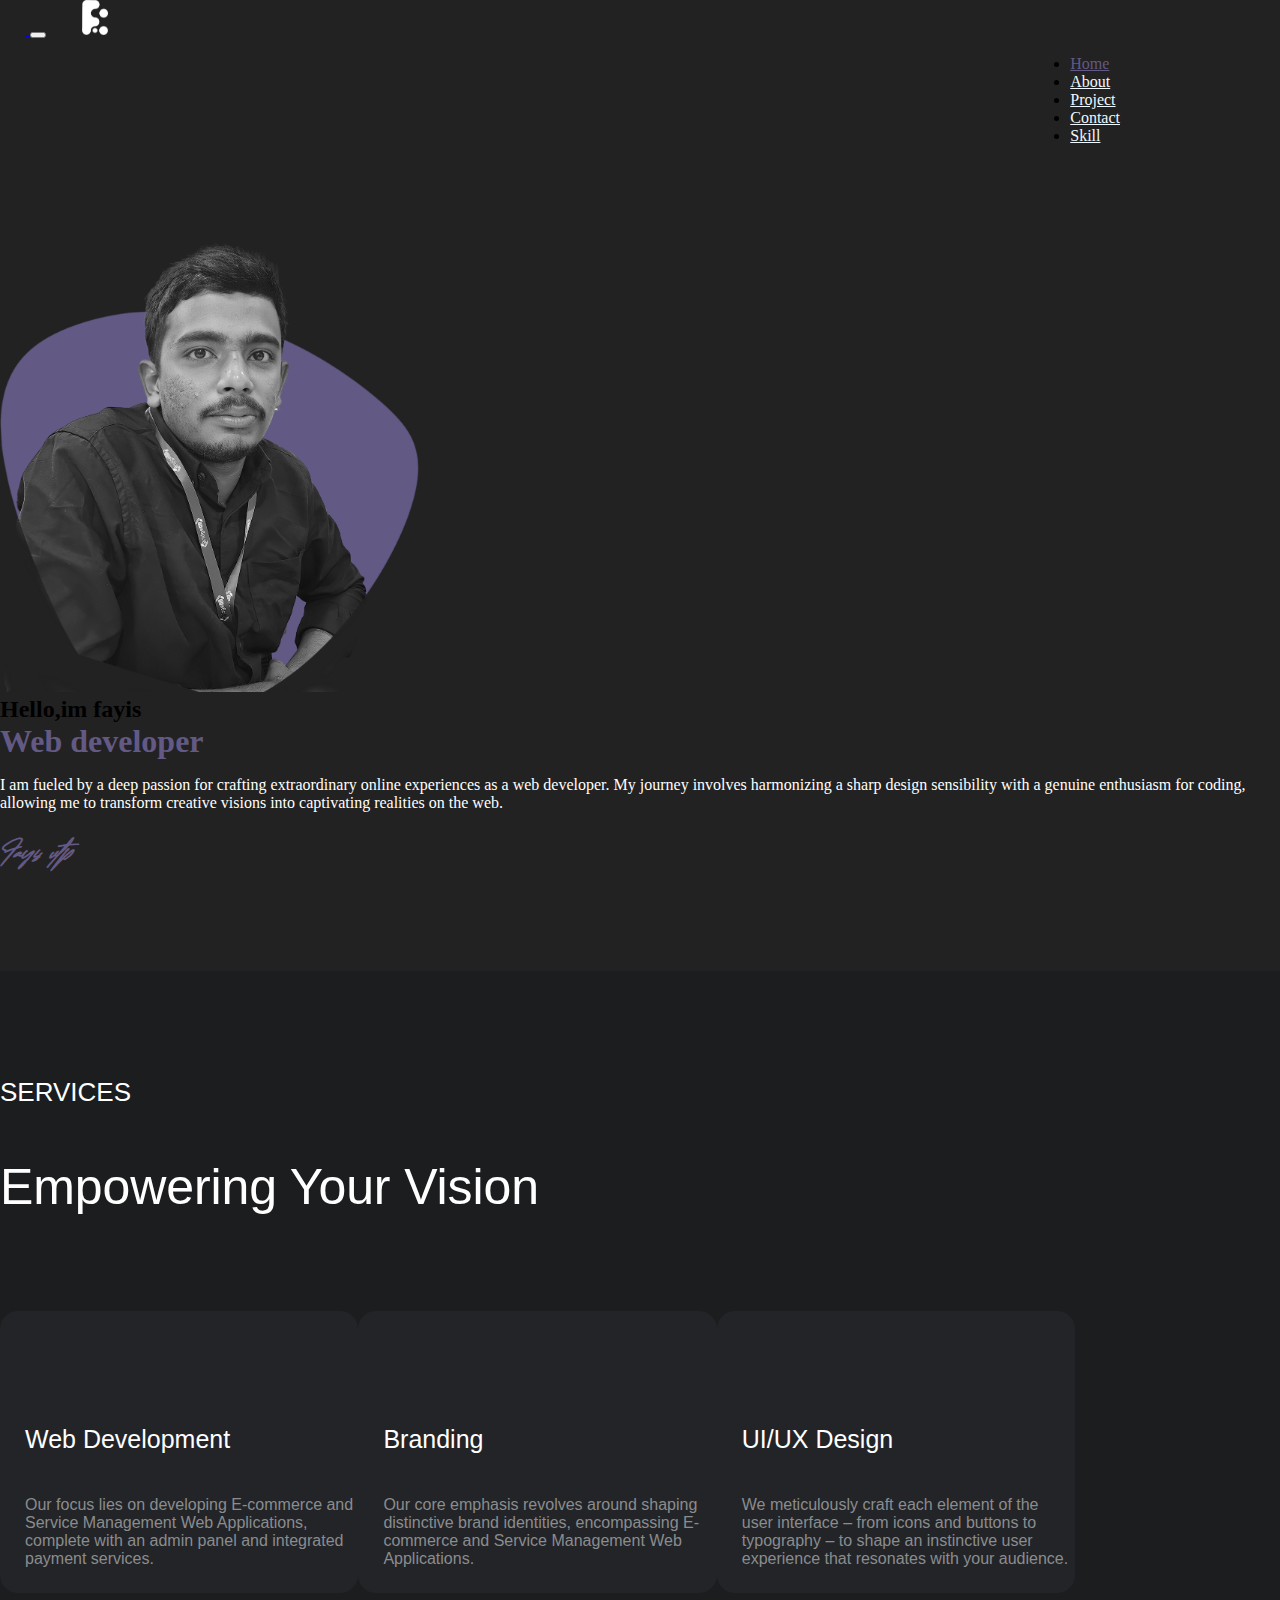
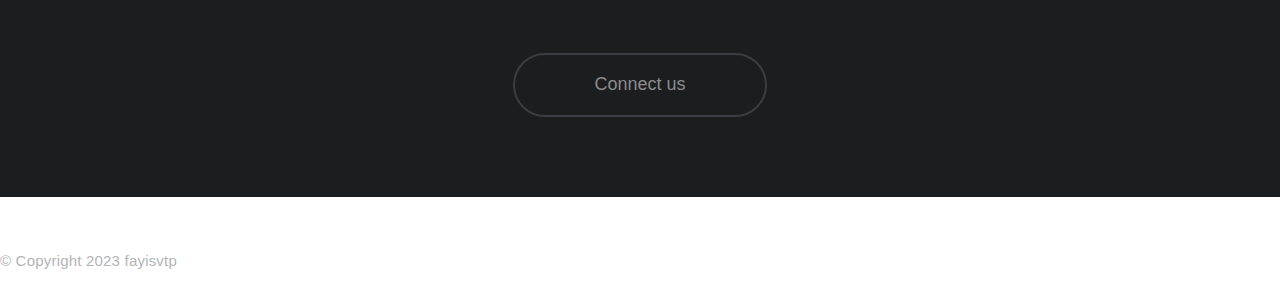
<file: index.html>
<!DOCTYPE html>
<html lang="en">

<head>
    <meta charset="UTF-8">
    <meta name="viewport" content="width=device-width, initial-scale=1.0">
    <link href="https://cdn.jsdelivr.net/npm/bootstrap@5.3.1/dist/css/bootstrap.min.css" rel="stylesheet"
        integrity="sha384-4bw+/aepP/YC94hEpVNVgiZdgIC5+VKNBQNGCHeKRQN+PtmoHDEXuppvnDJzQIu9" crossorigin="anonymous">

    <link rel="stylesheet" href="https://cdnjs.cloudflare.com/ajax/libs/font-awesome/6.4.2/css/all.min.css"
        integrity="sha512-z3gLpd7yknf1YoNbCzqRKc4qyor8gaKU1qmn+CShxbuBusANI9QpRohGBreCFkKxLhei6S9CQXFEbbKuqLg0DA=="
        crossorigin="anonymous" referrerpolicy="no-referrer" />
    <link rel="stylesheet" href="main.css">
    <link rel="stylesheet" href="servicesHome.css">

    <title>fayisvtp</title>
    <link rel="icon" type="image/x-icon" href="img/flogo.png">
</head>


<body>
    <header>

        <nav class="navbar navbar-expand-lg bg-body-#222222">
            <div class="container-fluid ">
                <a class="navbar-brand" href="#">
                    <img id="logo" style="width: 26px;position: relative;left: 82px;" src="img/flogo(white).png" alt="">
                </a>
                <button class="navbar-toggler bg-light " type="button" data-bs-toggle="collapse" data-bs-target="#navbarNav"
                    aria-controls="navbarNav" aria-expanded="false" aria-label="Toggle navigation">
                    <span class="navbar-toggler-icon"></span>
                </button>
                <div class="collapse navbar-collapse na-items" id="navbarNav">
                    <ul class="navbar-nav ">
                        <li class="nav-item">
                            <a style="color: #635985;" class="nav-link" aria-current="page" href="#">Home</a>
                        </li>
                        <li class="nav-item">
                            <a class="nav-link" href="about.html">About</a>
                        </li>
                        <li class="nav-item">
                            <a class="nav-link" href="projects.html">Project</a>
                        </li>
                        <li class="nav-item">
                            <a  class="nav-link" href="contact.html">Contact</a>
                        </li>
                        <li class="nav-item">
                            <a class="nav-link" href="skill.html">Skill</a>
                        </li>

                    </ul>
                </div>
            </div>
        </nav>
    </header>
<section>
    
    <div class="constainer-fluid main-txt main-area d-flex justify-content-center">
        <div class="container row">
            <div class="col-12 col-md-6 d-flex justify-content-center">
                <img style="height: 450px;" src="img/fayis vtp.png" alt="">
            </div>
            <div class="col-12 col-md-6 ">
                <h2 class="text-white">
                    Hello,im fayis
                    </h>
                    <h1 style="color: #635985;">
                        Web developer
                    </h1>
                    <p style="color: white;">
                        I am fueled by a deep passion for crafting extraordinary
                        online experiences as a web developer. My journey involves
                        harmonizing a sharp design sensibility with a genuine
                        enthusiasm for coding, allowing me to transform creative
                        visions into captivating realities on the web.</p>
                    <h1 class="signature">
                        Fayis vtp
                    </h1>
                    <div class="soc-items d-flex justify-content-start">
                        <a target="_blank" href="https://www.instagram.com/ibnu_khadir/"><i
                                class="insta fa-brands fa-instagram"> </i></a>
                        <a target="_blank" href="https://www.facebook.com/faizyfayis.faizy/"><i class="fb fa-brands fa-facebook"></i></a>
                        <a target="_blank" href="https://twitter.com/FayisVtp"> <i class="twiter fa-brands fa-x-twitter"></i></a>
                    </div>
            </div>
        </div>
    </div>
</section>




<section>
    <div class="homeService-area">
        <p class="Hservise-txt text-center">SERVICES</p>
        <p class="Hido-txt text-center">Empowering Your Vision</p>
        <div class="Hcards-area m-auto">

            <div class="Hcard">
                <div class="Hcardspan">
                    <i class="fas fa-database"></i>
                    <h5>Web Development</h5>
                    <span>
                        <p>Our focus lies on developing E-commerce and Service Management Web Applications, complete with an admin panel and integrated payment services.</p>
                    </span>
                </div>
            </div>

            <div class="Hcard">
                <div class="Hcardspan">
                    <i class="fa-solid fa-ranking-star"></i>
                    <h5>Branding</h5>
                    <span>
                        <p>
                            Our core emphasis revolves around shaping distinctive brand identities, encompassing E-commerce and Service Management Web Applications.
                        </p>
                    </span>

                </div>
            </div>

            <div class="Hcard">
                <div class="Hcardspan">

                    <i class="fas fa-mobile-alt"></i>
                    <h5>UI/UX Design</h5>
                    <span>
                        <p>
                            We meticulously craft each element of the user interface – from icons and buttons to typography – to shape an instinctive user experience that resonates with your audience.</p>
                    </span>
                </div>
            </div>
        </div>

        <div id="carouselExampleControls" class="carousel slide" data-bs-touch="true" data-bs-ride="carousel">
            <div class="carousel-inner">
                <div class="carousel-item active">
                    <div class="Hcard m-auto">
                        <div class="Hcardspan">
                            <i class="fas fa-database"></i>
                            <h5>Web Development</h5>
                            <span>
                                <p>We Target on E-commerce and Service Management Web Application with admin Panel &
                                                                                                                        payment services</p>
                            </span>
                        </div>
                    </div>
                </div>
                <div class="carousel-item">
                    <div class="Hcard m-auto">
                        <div class="Hcardspan">
                            <i class="fas fa-laptop-code"></i>
                            <h5>Web Design</h5>
                            <span>
                                <p>Offering you a Customized Website that is Perfect for your Business or Personal Site</p>
                            </span>
                        </div>
                    </div>
                </div>
                <div class="carousel-item">
                    <div class="Hcard m-auto">
                        <div class="Hcardspan">
                            <i class="fas fa-mobile-alt"></i>
                            <h5>UI/UX Design</h5>
                            <span>
                                <p>We design every element of the user interface, including buttons, icons, and typography, to ensure it is intuitive to use</p>
                            </span>
                        </div>
                    </div>
                </div>
            </div>
            <button class="carousel-control-prev" type="button" data-bs-target="#carouselExampleControls" data-bs-slide="prev">
                <span class="carousel-control-prev-icon" aria-hidden="true"></span>
                <span class="visually-hidden">Previous</span>
            </button>
            <button class="carousel-control-next" type="button" data-bs-target="#carouselExampleControls" data-bs-slide="next">
                <span class="carousel-control-next-icon" aria-hidden="true"></span>
                <span class="visually-hidden">Next</span>
            </button>
        </div>


        <div class="view-all-services-btn ">
            <a target="_blank" href="https://wa.me/8547607613">
                <button>Connect us</button>
            </a>
        </div>
    </div>
</section>

<footer id="footerprops" class="bg-dark">
    <div class="footer-area ">
        <!-- <div class="footer-icons">

            <a target="_blank" href="https://www.facebook.com/faizyfayis.faizy">
                <i class="fab fa-facebook"></i>
            </a>
            <a target="_blank" href="#">
                <i class="fab fa-github"></i>
            </a>
            <a target="_blank" href="https://www.instagram.com/ibnu_khadir/">
                <i  class="fab fa-instagram"></i>
            </a>
            <a target="_blank" href="https://www.linkedin.com/in/fayis-vtp-ba3a771b2/">
                <i class="fab fa-linkedin"></i>
            </a>

        </div> -->
    </div>
    <p class="text-center copyright">© Copyright 2023 fayisvtp</p>
</footer>




    <script src="https://cdn.jsdelivr.net/npm/@popperjs/core@2.11.8/dist/umd/popper.min.js"
        integrity="sha384-I7E8VVD/ismYTF4hNIPjVp/Zjvgyol6VFvRkX/vR+Vc4jQkC+hVqc2pM8ODewa9r"
        crossorigin="anonymous"></script>
    <script src="https://cdn.jsdelivr.net/npm/bootstrap@5.3.1/dist/js/bootstrap.min.js"
        integrity="sha384-Rx+T1VzGupg4BHQYs2gCW9It+akI2MM/mndMCy36UVfodzcJcF0GGLxZIzObiEfa"
        crossorigin="anonymous"></script>
</body>

</html>
</file>
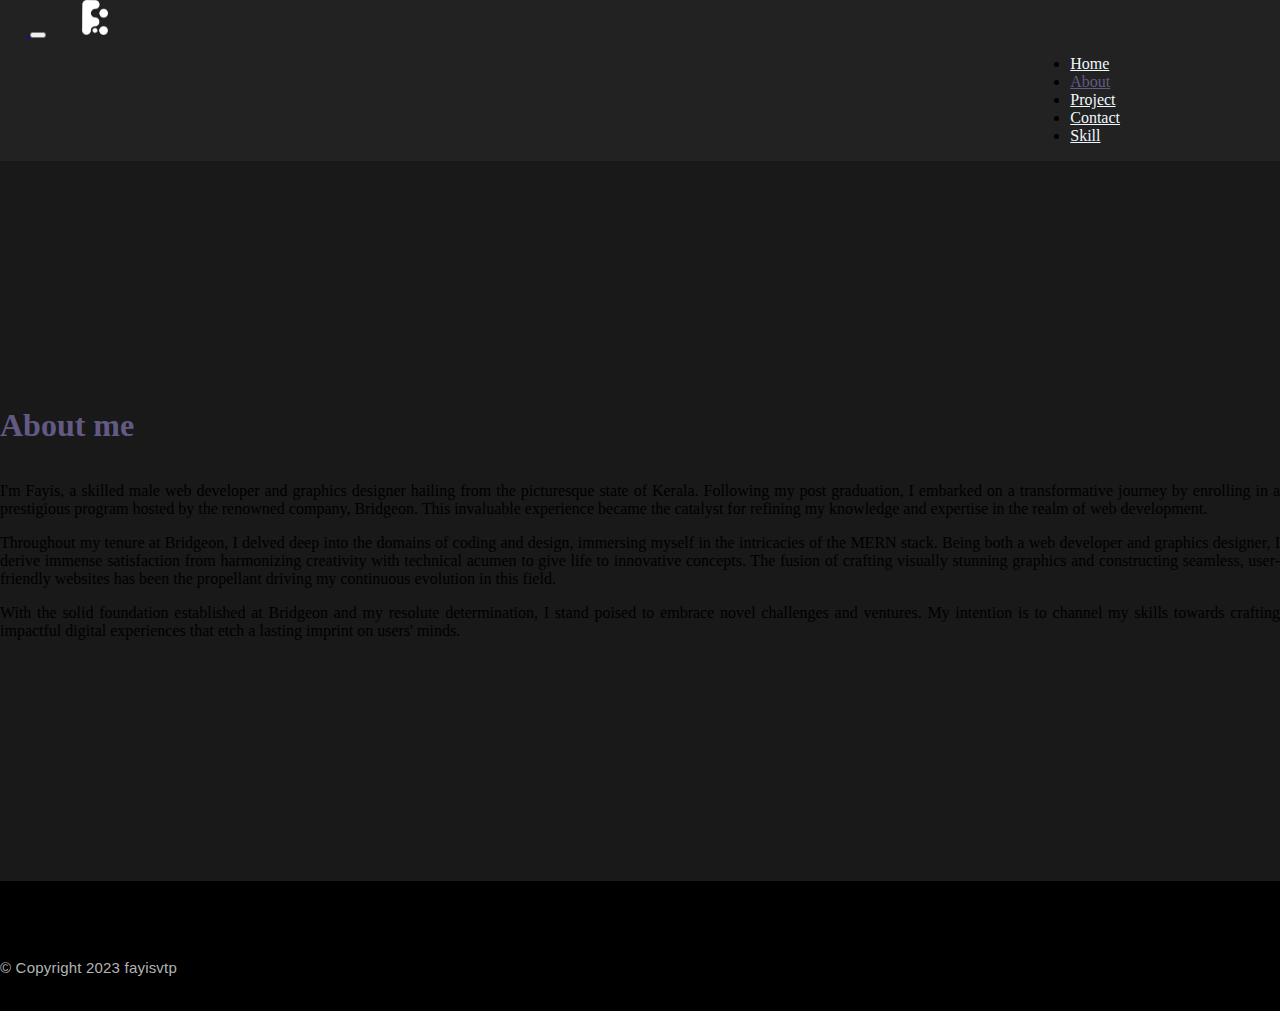
<file: about.html>
<!DOCTYPE html>
<html lang="en">

<head>
    <meta charset="UTF-8">
    <meta name="viewport" content="width=device-width, initial-scale=1.0">
    <link href="https://cdn.jsdelivr.net/npm/bootstrap@5.3.1/dist/css/bootstrap.min.css" rel="stylesheet"
        integrity="sha384-4bw+/aepP/YC94hEpVNVgiZdgIC5+VKNBQNGCHeKRQN+PtmoHDEXuppvnDJzQIu9" crossorigin="anonymous">

    <link rel="stylesheet" href="https://cdnjs.cloudflare.com/ajax/libs/font-awesome/6.4.2/css/all.min.css"
        integrity="sha512-z3gLpd7yknf1YoNbCzqRKc4qyor8gaKU1qmn+CShxbuBusANI9QpRohGBreCFkKxLhei6S9CQXFEbbKuqLg0DA=="
        crossorigin="anonymous" referrerpolicy="no-referrer" />
    <link rel="stylesheet" href="about.css">

    <title>fayisvtp/about</title>
    <link rel="icon" type="image/x-icon" href="img/flogo.png">
</head>


<body>
    <header>

        <nav class="navbar navbar-expand-lg bg-body-#222222">
            <div class="container-fluid ">
                <a class="navbar-brand" href="#">
                    <img id="logo" style="width: 26px;position: relative;left: 82px;" src="img/flogo(white).png" alt="">
                </a>
                <button class="navbar-toggler bg-light " type="button" data-bs-toggle="collapse" data-bs-target="#navbarNav"
                    aria-controls="navbarNav" aria-expanded="false" aria-label="Toggle navigation">
                    <span class="navbar-toggler-icon"></span>
                </button>
                <div class="collapse navbar-collapse na-items" id="navbarNav">
                    <ul class="navbar-nav ">
                        <li class="nav-item">
                            <a  class="nav-link" aria-current="page" href="index.html">Home</a>
                        </li>
                        <li class="nav-item">
                            <a style="color: #635985;" class="nav-link" href="about.html">About</a>
                        </li>
                        <li class="nav-item">
                            <a class="nav-link" href="projects.html">Project</a>
                        </li>
                        <li class="nav-item">
                            <a  class="nav-link" href="/contact.html">Contact</a>
                        </li>
                        <li class="nav-item">
                            <a class="nav-link" href="skill.html">Skill</a>
                        </li>

                    </ul>
                </div>
            </div>
        </nav>
    </header>
<section>
    <div class="about-area p about-dis  container-fluid ">
        <div class="container  p-5">
            <h1 class=" fs-3 text-center">About me</h1>
            <div class="center-about">
                <div class="card bg-transparent mb-3 ">
                    <div class="card-body p-5 text-center">
                      <p class="card-text text-light">I'm Fayis, a skilled male web developer and graphics designer hailing from the picturesque state of Kerala. Following my post graduation, I embarked on a transformative journey by enrolling in a prestigious program hosted by the renowned company, Bridgeon. This invaluable experience became the catalyst for refining my knowledge and expertise in the realm of web development.</p>
                      <p class="card-text text-light">Throughout my tenure at Bridgeon, I delved deep into the domains of coding and design, immersing myself in the intricacies of the MERN stack. Being both a web developer and graphics designer, I derive immense satisfaction from harmonizing creativity with technical acumen to give life to innovative concepts. The fusion of crafting visually stunning graphics and constructing seamless, user-friendly websites has been the propellant driving my continuous evolution in this field.</p>
                      <p class="card-text text-light">With the solid foundation established at Bridgeon and my resolute determination, I stand poised to embrace novel challenges and ventures. My intention is to channel my skills towards crafting impactful digital experiences that etch a lasting imprint on users' minds.</p>
                      
                    </div>
                  </div>
            </div>
        </div>

    </div>
</section>

<footer id="footerprops" class="bg-dark">
    <div class="footer-area ">
        <div class="footer-icons">

            <a target="_blank" href="https://www.facebook.com/faizyfayis.faizy">
                <i class="fab fa-facebook"></i>
            </a>
            <a target="_blank" href="#">
                <i class="fab fa-github"></i>
            </a>
            <a target="_blank" href="https://www.instagram.com/ibnu_khadir/">
                <i  class="fab fa-instagram"></i>
            </a>
            <a target="_blank" href="https://www.linkedin.com/in/fayis-vtp-ba3a771b2/">
                <i class="fab fa-linkedin"></i>
            </a>

        </div>
    </div>
    <p class="text-center copyright">© Copyright 2023 fayisvtp</p>
</footer>

<script src="https://cdn.jsdelivr.net/npm/@popperjs/core@2.11.8/dist/umd/popper.min.js"
integrity="sha384-I7E8VVD/ismYTF4hNIPjVp/Zjvgyol6VFvRkX/vR+Vc4jQkC+hVqc2pM8ODewa9r"
crossorigin="anonymous"></script>
<script src="https://cdn.jsdelivr.net/npm/bootstrap@5.3.1/dist/js/bootstrap.min.js"
integrity="sha384-Rx+T1VzGupg4BHQYs2gCW9It+akI2MM/mndMCy36UVfodzcJcF0GGLxZIzObiEfa"
crossorigin="anonymous"></script>
</body>
</file>
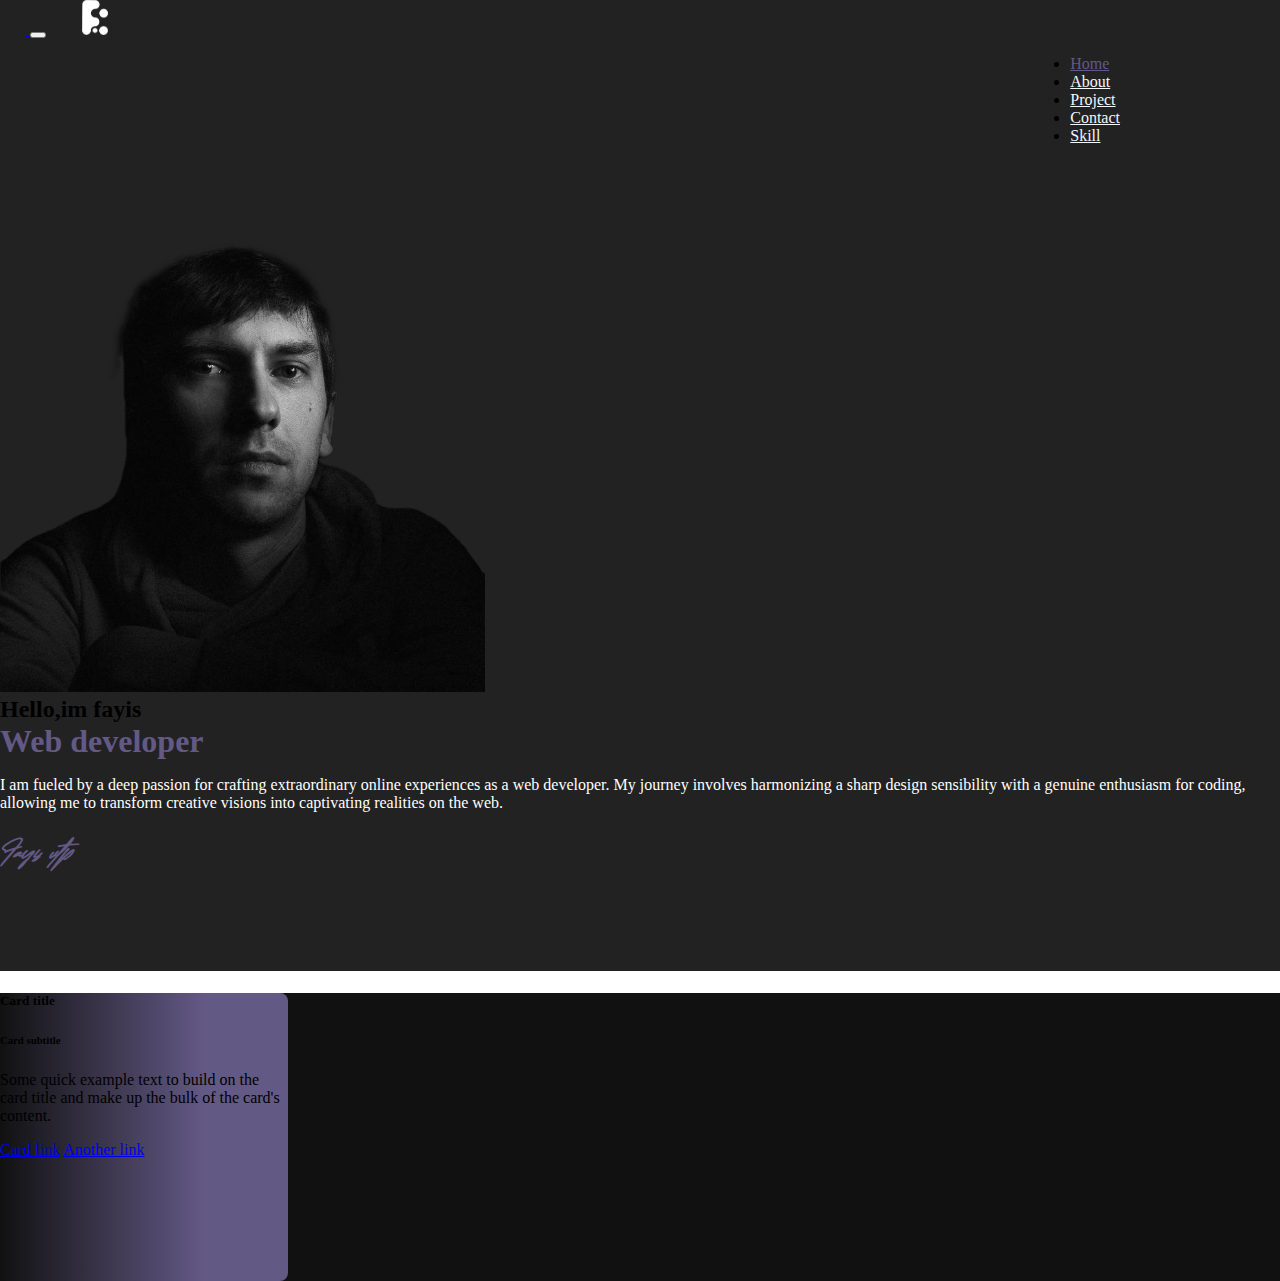
<file: sample.html>
<!DOCTYPE html>
<html lang="en">

<head>
    <meta charset="UTF-8">
    <meta name="viewport" content="width=device-width, initial-scale=1.0">
    <link href="https://cdn.jsdelivr.net/npm/bootstrap@5.3.1/dist/css/bootstrap.min.css" rel="stylesheet"
        integrity="sha384-4bw+/aepP/YC94hEpVNVgiZdgIC5+VKNBQNGCHeKRQN+PtmoHDEXuppvnDJzQIu9" crossorigin="anonymous">

    <link rel="stylesheet" href="https://cdnjs.cloudflare.com/ajax/libs/font-awesome/6.4.2/css/all.min.css"
        integrity="sha512-z3gLpd7yknf1YoNbCzqRKc4qyor8gaKU1qmn+CShxbuBusANI9QpRohGBreCFkKxLhei6S9CQXFEbbKuqLg0DA=="
        crossorigin="anonymous" referrerpolicy="no-referrer" />
    <link rel="stylesheet" href="main.css">

    <title>fayisvtp</title>
    <link rel="icon" type="image/x-icon" href="img/flogo.png">
</head>


<body>
    <header>

        <nav class="navbar navbar-expand-lg bg-body-#222222">
            <div class="container-fluid ">
                <a class="navbar-brand" href="#">
                    <img id="logo" style="width: 26px;position: relative;left: 82px;" src="img/flogo(white).png" alt="">
                </a>
                <button class="navbar-toggler bg-light " type="button" data-bs-toggle="collapse" data-bs-target="#navbarNav"
                    aria-controls="navbarNav" aria-expanded="false" aria-label="Toggle navigation">
                    <span class="navbar-toggler-icon"></span>
                </button>
                <div class="collapse navbar-collapse na-items" id="navbarNav">
                    <ul class="navbar-nav ">
                        <li class="nav-item">
                            <a style="color: #635985;" class="nav-link" aria-current="page" href="#">Home</a>
                        </li>
                        <li class="nav-item">
                            <a class="nav-link" href="#">About</a>
                        </li>
                        <li class="nav-item">
                            <a class="nav-link" href="#">Project</a>
                        </li>
                        <li class="nav-item">
                            <a class="nav-link" href="/contact.html">Contact</a>
                        </li>
                        <li class="nav-item">
                            <a class="nav-link" href="#">Skill</a>
                        </li>

                    </ul>
                </div>
            </div>
        </nav>
    </header>
<section>
    
    <div class="constainer-fluid main-txt main-area d-flex justify-content-center">
        <div class="container row">
            <div class="col-6 d-flex justify-content-center">
                <img style="height: 450px;" src="img/man.png" alt="">
            </div>
            <div class="col-6 ">
                <h2 class="text-white">
                    Hello,im fayis
                    </h>
                    <h1 style="color: #635985;">
                        Web developer
                    </h1>
                    <p style="color: white;">
                        I am fueled by a deep passion for crafting extraordinary
                        online experiences as a web developer. My journey involves
                        harmonizing a sharp design sensibility with a genuine
                        enthusiasm for coding, allowing me to transform creative
                        visions into captivating realities on the web.</p>
                    <h1 class="signature">
                        Fayis vtp
                    </h1>
                    <div class="soc-items d-flex justify-content-start">
                        <a target="_blank" href="https://www.instagram.com/ibnu_khadir/"><i
                                class="insta fa-brands fa-instagram"> </i></a>
                        <a href=""><i class="fb fa-brands fa-facebook"></i></a>
                        <a href=""> <i class="twiter fa-brands fa-x-twitter"></i></a>
                    </div>
            </div>
        </div>
    </div>
</section>

<section>
    <div  class=" py-5 services-area row d-flex justify-content-evenly">
        <div class="s-card text-light" style="width: 18rem; " >
            <div class="card-body">
                <p class="fy">fays</p>
              <div class="hos">
                <h5 class="card-title">Card title</h5>
              <h6 class="card-subtitle mb-2 ">Card subtitle</h6>
              <p class="card-text">Some quick example text to build on the card title and make up the bulk of the card's content.</p>
              <a href="#" class="card-link">Card link</a>
              <a href="#" class="card-link">Another link</a>
              </div>
            </div>
          </div>
         
    </div>
</section>




    <script src="https://cdn.jsdelivr.net/npm/@popperjs/core@2.11.8/dist/umd/popper.min.js"
        integrity="sha384-I7E8VVD/ismYTF4hNIPjVp/Zjvgyol6VFvRkX/vR+Vc4jQkC+hVqc2pM8ODewa9r"
        crossorigin="anonymous"></script>
    <script src="https://cdn.jsdelivr.net/npm/bootstrap@5.3.1/dist/js/bootstrap.min.js"
        integrity="sha384-Rx+T1VzGupg4BHQYs2gCW9It+akI2MM/mndMCy36UVfodzcJcF0GGLxZIzObiEfa"
        crossorigin="anonymous"></script>
</body>

</html>
</file>
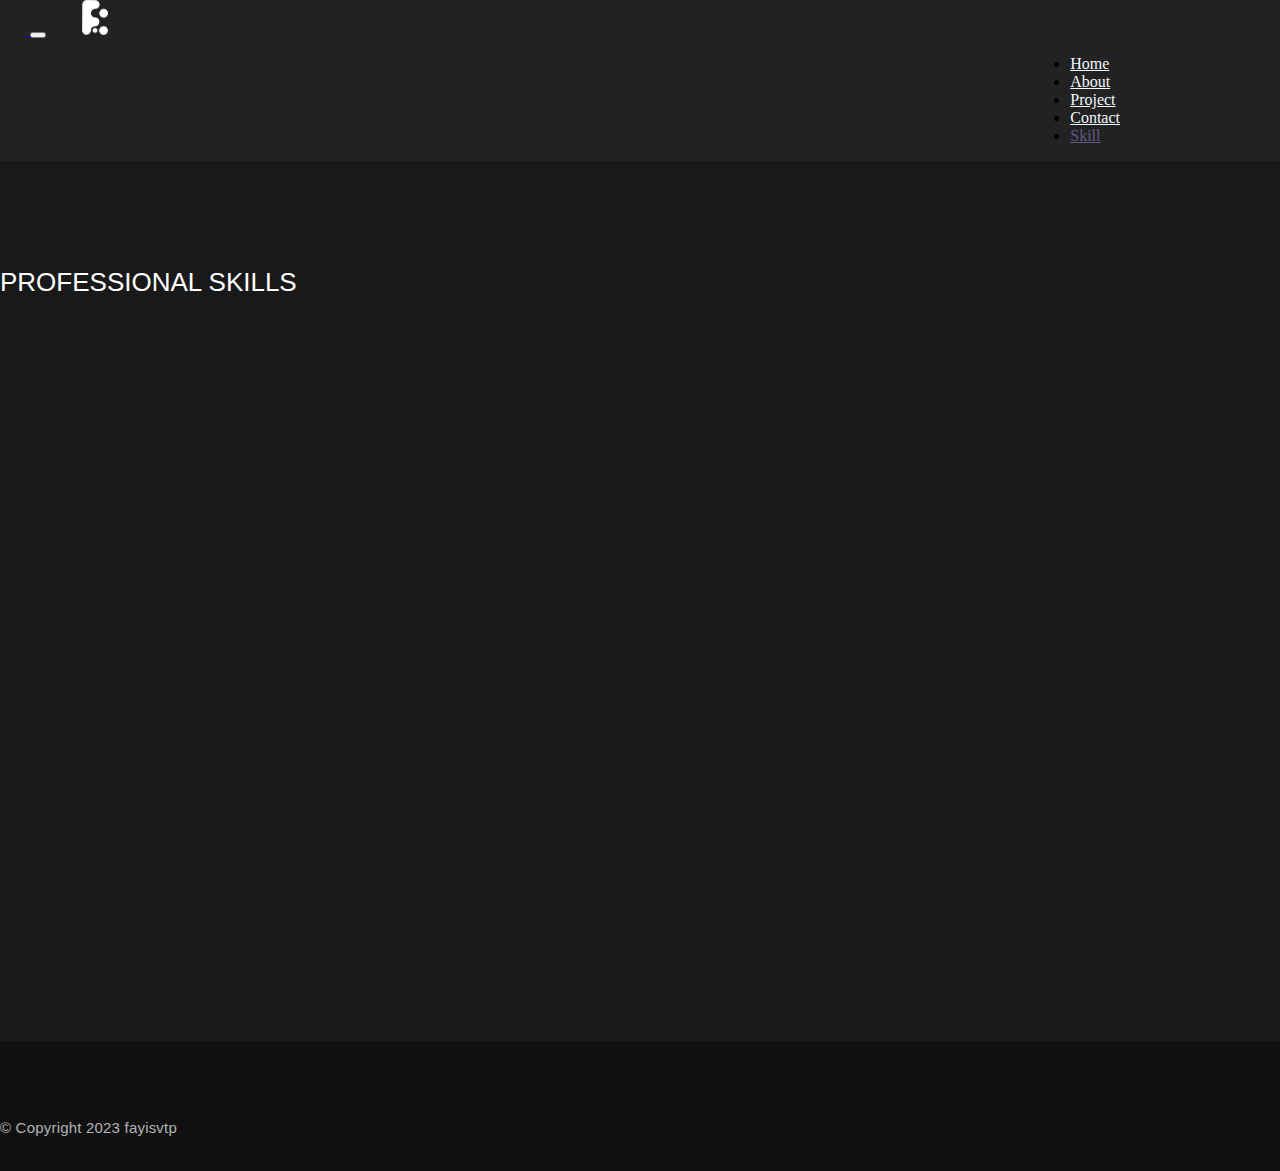
<file: skill.html>
<!DOCTYPE html>
<html lang="en">

<head>
    <meta charset="UTF-8">
    <meta name="viewport" content="width=device-width, initial-scale=1.0">
    <link href="https://cdn.jsdelivr.net/npm/bootstrap@5.3.1/dist/css/bootstrap.min.css" rel="stylesheet"
        integrity="sha384-4bw+/aepP/YC94hEpVNVgiZdgIC5+VKNBQNGCHeKRQN+PtmoHDEXuppvnDJzQIu9" crossorigin="anonymous">

    <link rel="stylesheet" href="https://cdnjs.cloudflare.com/ajax/libs/font-awesome/6.4.2/css/all.min.css"
        integrity="sha512-z3gLpd7yknf1YoNbCzqRKc4qyor8gaKU1qmn+CShxbuBusANI9QpRohGBreCFkKxLhei6S9CQXFEbbKuqLg0DA=="
        crossorigin="anonymous" referrerpolicy="no-referrer" />
    <link rel="stylesheet" href="skill.css">

    <title>fayisvtp/skills</title>
    <link rel="icon" type="image/x-icon" href="img/flogo.png">
</head>


<body>
    <header>

        <nav class="navbar navbar-expand-lg bg-body-#222222">
            <div class="container-fluid ">
                <a class="navbar-brand" href="#">
                    <img id="logo" style="width: 26px;position: relative;left: 82px;" src="img/flogo(white).png" alt="">
                </a>
                <button class="navbar-toggler bg-light " type="button" data-bs-toggle="collapse" data-bs-target="#navbarNav"
                    aria-controls="navbarNav" aria-expanded="false" aria-label="Toggle navigation">
                    <span class="navbar-toggler-icon"></span>
                </button>
                <div class="collapse navbar-collapse na-items" id="navbarNav">
                    <ul class="navbar-nav ">
                        <li class="nav-item">
                            <a class="nav-link" aria-current="page" href="index.html">Home</a>
                        </li>
                        <li class="nav-item">
                            <a class="nav-link" href="about.html">About</a>
                        </li>
                        <li class="nav-item">
                            <a  class="nav-link" href="projects.html">Project</a>
                        </li>
                        <li class="nav-item">
                            <a  class="nav-link" href="/contact.html">Contact</a>
                        </li>
                        <li class="nav-item">
                            <a style="color: #635985;" class="nav-link" href="skill.html">Skill</a>
                        </li>

                    </ul>
                </div>
            </div>
        </nav>
    </header>
    <section>
        <div class="container-fluid skill-area">
            <p class="skill-head-txt  text-center">PROFESSIONAL SKILLS</p>
            <div class="skill-bar-area">


                <div class="p-4 skill-bars">

                    <div
                        class="bars-area m-auto row">
                        <!-- start card -->
                        <div class="onebar col-sm-6 col-md-4 col-6 ">
                            <div class="bar" data-aos="fade-up" data-aos-anchor-placement="top-bottom">
                                <div class="info">
                                    <span>C Programing</span>
                                </div>
                                <div class="progress-line c">
                                    <span></span>
                                </div>
                            </div>
                        </div>
                        <div class="onebar col-sm-6 col-md-4 col-6 ">
                            <div class="bar" data-aos="fade-up" data-aos-anchor-placement="top-bottom">
                                <div class="info">
                                    <span>Java</span>
                                </div>
                                <div class="progress-line java">
                                    <span></span>
                                </div>
                            </div>
                        </div>
                        <div class="onebar col-sm-6 col-md-4 col-6 ">
                            <div class="bar" data-aos="fade-up" data-aos-anchor-placement="top-bottom">
                                <div class="info">
                                    <span>Python</span>
                                </div>
                                <div class="progress-line python">
                                    <span></span>
                                </div>
                            </div>
                        </div>
                        <div class="onebar col-sm-6 col-md-4 col-6 ">
                            <div class="bar" data-aos="fade-up" data-aos-anchor-placement="top-bottom">
                                <div class="info">
                                    <span>HTML</span>
                                </div>
                                <div class="progress-line html">
                                    <span></span>
                                </div>
                            </div>
                        </div>
                        <div class="onebar col-sm-6 col-md-4 col-6 ">
                            <div class="bar" data-aos="fade-up" data-aos-anchor-placement="top-bottom">
                                <div class="info">
                                    <span>CSS</span>
                                </div>
                                <div class="progress-line css">
                                    <span></span>
                                </div>
                            </div>
                        </div>
                        <div class="onebar col-sm-6 col-md-4 col-6 ">
                            <div class="bar" data-aos="fade-up" data-aos-anchor-placement="top-bottom">
                                <div class="info">
                                    <span>JavaScript</span>
                                </div>
                                <div class="progress-line javascript">
                                    <span></span>
                                </div>
                            </div>
                        </div>
                        <div class="onebar col-sm-6 col-md-4 col-6 ">
                            <div class="bar" data-aos="fade-up" data-aos-anchor-placement="top-bottom">
                                <div class="info">
                                    <span>React</span>
                                </div>
                                <div class="progress-line react">
                                    <span></span>
                                </div>
                            </div>
                        </div>
                        <div class="onebar col-sm-6 col-md-4 col-6 ">
                            <div class="bar" data-aos="fade-up" data-aos-anchor-placement="top-bottom">
                                <div class="info">
                                    <span>Google Firebase</span>
                                </div>
                                <div class="progress-line firebase">
                                    <span></span>
                                </div>
                            </div>
                        </div>
                        <div class="onebar col-sm-6 col-md-4 col-6 ">
                            <div class="bar" data-aos="fade-up" data-aos-anchor-placement="top-bottom">
                                <div class="info">
                                    <span>Photoshop</span>
                                </div>
                                <div class="progress-line photoshop">
                                    <span></span>
                                </div>
                            </div>
                        </div>

                        <div class="onebar col-sm-6 col-md-4 col-6 ">
                          <div class="bar" data-aos="fade-up" data-aos-anchor-placement="top-bottom">
                              <div class="info">
                                  <span>Adobe Illustrator</span>
                              </div>
                              <div class="progress-line illustrator">
                                  <span></span>
                              </div>
                          </div>
                      </div>

                      <div class="onebar col-sm-6 col-md-4 col-6 ">
                        <div class="bar" data-aos="fade-up" data-aos-anchor-placement="top-bottom">
                            <div class="info">
                                <span>After Effects</span>
                            </div>
                            <div class="progress-line after-effect">
                                <span></span>
                            </div>
                        </div>
                    </div>

                    <div class="onebar col-sm-6 col-md-4 col-6 ">
                      <div class="bar" data-aos="fade-up" data-aos-anchor-placement="top-bottom">
                          <div class="info">
                              <span>Premiere Pro</span>
                          </div>
                          <div class="progress-line premiere">
                              <span></span>
                          </div>
                      </div>
                  </div>

                        <!-- endcard -->
                        <!-- <div class="container-fluid mt-5">

                            <div class="contact-me-allSer"><a href="/contact.html"><button>Hire Me</button></a></div>
                        </div> -->
                        
                    </div>

                </div>
            </div>
        </div>
    </section>
        

    <footer  id="footerprops" class="bg-dark">
        <div class="footer-area ">
            <div class="footer-icons">
    
                <a target="_blank" href="https://www.facebook.com/faizyfayis.faizy">
                    <i class="fab fa-facebook"></i>
                </a>
                <a target="_blank" href="#">
                    <i class="fab fa-github"></i>
                </a>
                <a target="_blank" href="https://www.instagram.com/ibnu_khadir/">
                    <i  class="fab fa-instagram"></i>
                </a>
                <a target="_blank" href="https://www.linkedin.com/in/fayis-vtp-ba3a771b2/">
                    <i class="fab fa-linkedin"></i>
                </a>
    
            </div>
        </div>
        <p class="text-center copyright">© Copyright 2023 fayisvtp</p>
    </footer>
    
    
    <script src="https://cdn.jsdelivr.net/npm/@popperjs/core@2.11.8/dist/umd/popper.min.js"
integrity="sha384-I7E8VVD/ismYTF4hNIPjVp/Zjvgyol6VFvRkX/vR+Vc4jQkC+hVqc2pM8ODewa9r"
crossorigin="anonymous"></script>
<script src="https://cdn.jsdelivr.net/npm/bootstrap@5.3.1/dist/js/bootstrap.min.js"
integrity="sha384-Rx+T1VzGupg4BHQYs2gCW9It+akI2MM/mndMCy36UVfodzcJcF0GGLxZIzObiEfa"
crossorigin="anonymous"></script>
    </body>
</file>
<file: main.css>
@font-face {
    font-family:test1;
    src: url(font/Creattion\ Demo.otf);
}
body{
    /* background-color: #111111; */
    margin: 0;
    padding:0;
    box-sizing:border-box;
}
h1,h2{
    margin: 0;
}
.navbar{
   background-color:#222222;
    box-shadow: rgba(0, 0, 0, 0.25) 0px 54px 55px, rgba(0, 0, 0, 0.12) 0px -12px 30px, rgba(0, 0, 0, 0.12) 0px 4px 6px, rgba(0, 0, 0, 0.17) 0px 12px 13px, rgba(0, 0, 0, 0.09) 0px -3px 5px;
}
#logo:hover {
color: #635985;
}
.nav-link{
    
  font-family: serif;  
        color: aliceblue;
        /* position: relative;
        left: 880px;   */
}
.nav-link:hover{
    color: #635985;
}
.na-items{
    display: flex;
    justify-content: end;
    position: relative;
    right: 10rem;
}
.main-txt i{
    text-decoration: none;
    color: white;
    cursor: pointer;
    transition: all 0.2s ease-in-out;
    padding-left: 1rem;
    
}
.main-txt i:hover{
    color: #635985;
}
.me_fayis{
    width: 500px;
    height: 200px;
    color: #ffffff;
    /* background-color: antiquewhite; */
    position: relative;
    right: -683px;
    top: -325px;
    display: flex;
}
.main-area{
    background-color: #222222;
    height: 90vh;
    display: flex;
    justify-content: center;
    align-items: center;
}
.services-area {
    background: #111111;
}
.ser-child{
    width: 100wh;
    /* justify-content: space-between; */
    display: flex;
    
}
.box{
    width: 150px;
    height: 150px;
}
.s-card{
    background: rgb(17,17,17);
    border: none;
    height: 18rem;
    cursor: pointer;
    transition: all 0.5s ease-in-out;
    border-radius: 0.5rem;
    background: linear-gradient(90deg, rgba(17,17,17,1) 0%, rgba(17,17,17,1) 0%, rgba(99,89,133,1) 71%);
}
.fy{
    display: none;
    transition: all 0.5s ease-in-out;
}
.hos{
    display: block;
    transition: all 0.5s ease-in-out;
}
.s-card:hover .fy{
    display: block;
}
.s-card:hover .hos{
    display: none;
}
.s-card:hover{
    background: rgb(17,17,17);
    background: linear-gradient(90deg, rgba(17,17,17,1) 0%, rgba(17,17,17,1) 0%, rgba(72,61,108,1) 65%);
}
.social_media_icon{
    height: 15px;
    width: 129px;
    color: #ffffff;
    /* background-color: antiquewhite; */
    position: relative;
    right: -683px;
    top: -220px;
    /* display: */

}
.insta:hover{
    color: #635985;
}
.fb:hover{
    color: #635985;
}
.twiter:hover{
    color: #635985;
}
.signature{
    color: #635985;
    font-family:test1;
    font-style:italic;
}
.nav-it{
    display: flex;
    
}
::selection {
    color: #fff;
    background: #635985;
  }

  footer{
    width: 100%;
    height: auto;
    padding: 30px 0 20px 0;
    background-size: cover;
}

.footer-area{
    color: #b2b4b6;
    width: 100vh;
    display: flex;
    flex-direction: row;
    justify-content: center;
    position: absolute;
    bottom: 0;
}.footer-icons a{
    color: #b2b4b6;
    text-decoration: none;
}
.copyright{
    color: #b2b4b6;
    padding: 10px 0 0 0;
    font-size: 15px;
    letter-spacing: 0.2px;
    font-family: 'Poppins', sans-serif;
    font-weight: 200;
}.footer-area i{
    margin: 10px 5px 0px 5px;
    font-size: 20px;
    cursor: pointer;
    transition: all 0.5s ease;
}
.footer-area i:hover{
    color: #443C68;
    transform: scale(1.1);
    transition: all 0.2s ease;
}
@media only screen and (max-width: 800px) {
    .copyright{
        padding: 10px 0 0 0;
        font-size: 14px;
        letter-spacing: 0.2px;
    }.footer-area i{
        margin: 10px 5px 0px 5px;
        font-size: 18px;
    }
}
@media only screen and (max-width: 600px) {
    .copyright{
        padding: 6px 0 0 0;
        font-size: 13px;
        letter-spacing: 0.1px;
    }.footer-area i{
        margin: 6px 5px 0px 5px;
        font-size: 17px;
    }
}
@media only screen and (max-width: 500px) {
    .copyright{
        padding: 5px 0 0 0;
        font-size: 12px;
        letter-spacing: 0.1px;
    }.footer-area i{
        margin: 6px 5px 0px 5px;
        font-size: 16px;
    }
}
@media only screen and (max-width: 400px) {
    .copyright{
        padding: 3px 0 0 0;
        font-size: 11.5px;
        letter-spacing: 0.1px;
    }.footer-area i{
        margin: 4px 5px 0px 5px;
        font-size: 15px;
    }footer{
        padding: 20px 0 10px 0;
    }
}
</file>
<file: servicesHome.css>
/* #1c1d1e */
.homeService-area{
    background: #1c1d1e;
    background-size: cover;
    /* height: auto; */
    padding: 80px 0 80px 0;
    font-family: 'Poppins', sans-serif;
}.Hservise-txt{
    color: #fff;
    font-size: 26px;
    font-weight: 300;
}.Hido-txt{
    color: #fff;
    font-size: 50px;
    font-weight: 500;
    letter-spacing: -0.1px;
    transition: all 1s ease;
}.Hido-txt:hover{
    letter-spacing: 1.5px;
    transition: all 0.3s ease;
}.Hcards-area{
    display: flex;
    flex-direction: row;
    justify-content: space-between;
    padding: 45px 0 0 0;
    width: 84%;
}.Hcard{
    width: 330px;
    height: 280px;
    background: #222428;
    border-radius: 18px;
    font-family: 'Poppins', sans-serif;
    padding: 2px 15px 0 15px;
    cursor: pointer;
    transition: all 0.9s ease;
}.Hcard h5{
    color: #fff;
    font-size: 25px;
    font-weight: 500;

}.Hcard span{
    width: 240px;
    height: auto;
}
.Hcard i{
    font-size: 40px;
    padding: 8px 0 15px 15px;
    
}
.Hcard p{
    font-size: 16px;
    color: #8b8c8e;
}
.Hcard:hover{
    background: #161718;
    transform: scale(1.03);
    transition: all 0.5s ease;
    color: #fff ;
    
}.Hcardspan{
    padding: 26px 0 0 10px;
    color: #635985 ;
    height: 100%;
    width: 100%;
    margin: auto ;
}.Hcardspan:hover{
    color: #fff ;
    
}
/* for testing */

.carousel-inner{
    background: #1c1d1e ;
}
#carouselExampleControls{
    display: none;
}
.view-all-services-btn{
    border: 2px solid #3a3d42;
    width: 250px;
    height: 60px;
    border-radius: 4rem;
    margin: 60px auto 0 auto;
    transition: all 0.7s ease;
}.view-all-services-btn button{
    color: #8b8c8e;
    background: transparent;
    border: none;
    width: 100%;
    height: 100%;
    font-size: 18px;
    border-radius: 4rem;
    transition: all 0.7s ease;

}.view-all-services-btn:hover{
    border: 2px solid #635985;
    transform: scale(1.03);
    transition: all 0.3s ease;
}
.view-all-services-btn button:hover{
    color: #fff;
    transition: all 0.3s ease;

}
@media only screen and (max-width:1200px) {
    .Hcard{
        width: 300px;
        height: 280px;
        padding: 2px 15px 0 15px;
    }.Hcard h5{
        font-size: 28px;
    
    }.Hcard span{
        width: 240px;
    }
    .Hcard i{
        font-size: 38px;
        
    }
    .Hcard p{
        font-size: 17px;
    }
}
@media only screen and (max-width:1090px) {
    .Hcard{
        width: 270px;
        height: 280px;
        padding: 2px 15px 0 15px;
    }.Hcard h5{
        font-size: 28px;
    
    }.Hcard span{
        width: 240px;
    }
    .Hcard i{
        font-size: 37px;
        
    }
    .Hcard p{
        font-size: 16.5px;
    }.Hcards-area{
        padding: 35px 0 0 0;
    }
}
@media only screen and (max-width:1000px) {
    .Hcard{
        width: 250px;
        height: auto;
        padding: 2px 15px 20px 15px;
    }.Hcard h5{
        font-size: 25px;
    
    }.Hcard span{
        width: 240px;
    }
    .Hcard i{
        font-size: 36px;
        
    }
    .Hcard p{
        font-size: 16.5px;
    }.Hcards-area{
        padding: 35px 0 0 0;
        width: 88%;
    }
}
@media only screen and (max-width:870px) {
    .view-all-services-btn{
        width: 200px;
        height: 50px;
    }.view-all-services-btn button{
        font-size: 15px;
    
    }
    .Hcard{
        width: 220px;
        height: auto;
        padding: 2px 15px 20px 15px;
    }.Hcard h5{
        font-size: 23px;
    
    }.Hcard span{
        width: 240px;
    }
    .Hcard i{
        font-size: 35px;
        
    }
    .Hcard p{
        font-size: 16px;
    }.Hcards-area{
        padding: 35px 0 0 0;
        width: 89%;
    }
}
@media only screen and (max-width:770px) {
    .homeService-area{
        height: auto;
    }        
    .Hcard{
        width: 200px;
    }.Hcards-area{
        width: 92%;
    }
    .Hservise-txt{
        font-size: 24px;
    }.Hido-txt{
        font-size: 45px;
    }#carouselExampleControls{
        display: flex;
    }.Hcards-area{
        display: none;
    }.Hcard{
        width: 300px;
        height: 280px;
        padding: 2px 15px 0 15px;
    }.Hcard h5{
        font-size: 28px;
    
    }.Hcard span{
        width: 240px;
    }
    .Hcard i{
        font-size: 38px;
        
    }
    .Hcard p{
        font-size: 17px;
    }#carouselExampleControls{
        padding: 50px 0 0 0;
    }
}
@media only screen and (max-width:540px) {
    .view-all-services-btn{
        width: 200px;
        height: 50px;
        border: 2px solid #3a3d42;
    }
    .view-all-services-btn:hover{
        border: 2px solid #635985;
        transition: all 0.1s ease;
    }
    .view-all-services-btn button{
        font-size: 15px;
    
    }
    .Hcard{
        width: 280px;
        height: 290px;
        padding: 2px 15px 20px 15px;
    }.Hcard h5{
        font-size: 28px;
    
    }.Hcard span{
        width: 240px;
    }
    .Hcard i{
        font-size: 38px;
        
    }
    .Hcard p{
        font-size: 17px;
    }#carouselExampleControls{
        padding: 50px 0 0 0;
    }.Hservise-txt{
        font-size: 22px;
    }.Hido-txt{
        font-size: 43px;
    }
}
@media only screen and (max-width:410px) {
    .Hcard{
        width: 220px;
        /* height: auto; */
        padding: 2px 15px 20px 15px;
    }.Hcard h5{
        font-size: 24px;
    
    }
    .Hcard i{
        font-size: 36px;
        
    }
    .Hcard p{
        font-size: 16px;
    }#carouselExampleControls{
        padding: 30px 0 0 0;
    }.Hservise-txt{
        font-size: 20px;
    }.Hido-txt{
        font-size: 33px;
    }
}
@media only screen and (max-width:335px) {
    .Hcard{
        width: 180px;
    }.Hcard h5{
        font-size: 22px;
    
    }
    .Hcard i{
        font-size: 35px;
        
    }
    .Hcard p{
        font-size: 15px;
    }#carouselExampleControls{
        padding: 30px 0 0 0;
    }.Hservise-txt{
        font-size: 20px;
    }.Hido-txt{
        font-size: 33px;
    }
}
</file>
<file: about.css>
body{
    background-color: #000000;
    margin: 0;
    padding:0;
    box-sizing:border-box;
}
.navbar{
    background-color:#222222;
     box-shadow: rgba(0, 0, 0, 0.25) 0px 54px 55px, rgba(0, 0, 0, 0.12) 0px -12px 30px, rgba(0, 0, 0, 0.12) 0px 4px 6px, rgba(0, 0, 0, 0.17) 0px 12px 13px, rgba(0, 0, 0, 0.09) 0px -3px 5px;
 }
 .nav-link{
    
    font-family: serif;  
          color: aliceblue;
          /* position: relative;
          left: 880px;   */
  }
  .about-dis{
    height: 80vh;
  }
  .nav-link:hover{
      color: #635985;
  }
  .na-items{
      display: flex;
      justify-content: end;
      position: relative;
      right: 10rem;
  }
  .about-area{
    /* height: 80vh; */
    background: #191919;
    display: flex;
    flex-direction: column;
    align-items: center;
    justify-content: center;
}
.about-txt-area{
    width: 50%;
}

.about-area h1{
    color: #635985;
}
.about-area p{
    /* width: 50rem; */
    text-align: justify;
    font-weight: 200;
}
/* bg-transparent */
.center-about{
    /* width: 100%; */
    /* background-color: red; */
    display: flex;
    justify-content: center;

}
footer{
    width: 100%;
    height: auto;
    padding: 30px 0 20px 0;
    background-size: cover;
}

.footer-area{
    color: #b2b4b6;
    width: auto;
    display: flex;
    flex-direction: row;
    justify-content: center;
}.footer-icons a{
    color: #b2b4b6;
    text-decoration: none;
}
.copyright{
    color: #b2b4b6;
    padding: 10px 0 0 0;
    font-size: 15px;
    letter-spacing: 0.2px;
    font-family: 'Poppins', sans-serif;
    font-weight: 200;
}.footer-area i{
    margin: 10px 5px 0px 5px;
    font-size: 20px;
    cursor: pointer;
    transition: all 0.5s ease;
}
.footer-area i:hover{
    color: #443C68;
    transform: scale(1.1);
    transition: all 0.2s ease;
}
@media only screen and (max-width: 800px) {
    .copyright{
        padding: 10px 0 0 0;
        font-size: 14px;
        letter-spacing: 0.2px;
    }.footer-area i{
        margin: 10px 5px 0px 5px;
        font-size: 18px;
    }
}
@media only screen and (max-width: 600px) {
    .copyright{
        padding: 6px 0 0 0;
        font-size: 13px;
        letter-spacing: 0.1px;
    }.footer-area i{
        margin: 6px 5px 0px 5px;
        font-size: 17px;
    }
}
@media only screen and (max-width: 500px) {
    .copyright{
        padding: 5px 0 0 0;
        font-size: 12px;
        letter-spacing: 0.1px;
    }.footer-area i{
        margin: 6px 5px 0px 5px;
        font-size: 16px;
    }
}
@media only screen and (max-width: 400px) {
    .copyright{
        padding: 3px 0 0 0;
        font-size: 11.5px;
        letter-spacing: 0.1px;
    }.footer-area i{
        margin: 4px 5px 0px 5px;
        font-size: 15px;
    }footer{
        padding: 20px 0 10px 0;
    }
}
::selection {
    color: #fff;
    background: #635985;
  }
</file>
<file: skill.css>
body{
    background-color: #111111;
    margin: 0;
    padding:0;
    box-sizing:border-box;
}
h1,h2{
    margin: 0;
}
.navbar{
   background-color:#222222;
    box-shadow: rgba(0, 0, 0, 0.25) 0px 54px 55px, rgba(0, 0, 0, 0.12) 0px -12px 30px, rgba(0, 0, 0, 0.12) 0px 4px 6px, rgba(0, 0, 0, 0.17) 0px 12px 13px, rgba(0, 0, 0, 0.09) 0px -3px 5px;
}
#logo:hover {
color: #635985;
}
.nav-link{
    
  font-family: serif;  
        color: aliceblue;
        /* position: relative;
        left: 880px;   */
}
.nav-link:hover{
    color: #635985;
}
.na-items{
    display: flex;
    justify-content: end;
    position: relative;
    right: 10rem;
}
.skill-area{
    background: #191919;
    background-size: cover;
    height: 80vh;
    font-family: 'Poppins', sans-serif ;
    padding: 80px 0 80px 0;
}.skill-head-txt{
    color: #fff;
    font-size: 26px;
    font-weight: 500;
    font-family: 'Poppins', sans-serif ;
    
}


.bars-area{
    display: flex;
    flex-direction: row;
    /* width: 100%; */
    height: auto;
    justify-content: space-between;
    padding: 10px 80px 0 80px;
    transition: all 0.9s ease;
    
}
/* for bars */



.skill-bars{
  background: transparent;
  border-radius: 10px;
}
.skill-bars .bar{
  margin: 20px 0;
}
.skill-bars .bar:first-child{
  margin-top: 0px;
}
.skill-bars .bar .info{
  margin-bottom: 5px;
}
.skill-bars .bar .info span{
  font-weight: 500;
  font-size: 18px;
  opacity: 0;
  animation: showText 0.5s 1s linear forwards;
}
@keyframes showText {
  100%{
    opacity: 1;
  }
}
.info{
    color: #fff;
}
.skill-bars .bar .progress-line{
  height: 10px;
  width: 100%;
  background: #f0f0f0;
  position: relative;
  transform: scaleX(0);
  transform-origin: left;
  border-radius: 10px;
  box-shadow: inset 0 1px 1px rgba(0,0,0,0.05),
              0 1px rgba(255,255,255,0.8);
  animation: animate 1s cubic-bezier(1,0,0.5,1) forwards;
}
@keyframes animate {
  100%{
    transform: scaleX(1);
  }
}
.bar .progress-line span{
  height: 100%;
  position: absolute;
  border-radius: 10px;
  transform: scaleX(0);
  transform-origin: left;
  background: #635985;
  animation: animate 1s 1s cubic-bezier(1,0,0.5,1) forwards;
}
.bar .progress-line.c span{
    width: 80%;
}
.bar .progress-line.java span{
  width: 83%;
}
.bar .progress-line.python span{
  width: 70%;
}
.bar .progress-line.html span{
  width: 90%;
}
.bar .progress-line.css span{
  width: 90%;
}
.bar .progress-line.javascript span{
  width: 85%;
}
.bar .progress-line.react span{
    width: 75%;
}
.bar .progress-line.firebase span{
    width: 80%;
}
.bar .progress-line.photoshop span{
    width: 95%;
}
.bar .progress-line.illustrator span{
  width: 85%;
}
.bar .progress-line.after-effect span{
  width: 85%;
}
.bar .progress-line.premiere span{
  width: 93%;
}
.progress-line span::before{
  position: absolute;
  content: "";
  top: -10px;
  right: 0;
  height: 0;
  width: 0;
  border: 7px solid transparent;
  border-bottom-width: 0px;
  border-right-width: 0px;
  border-top-color: #000;
  opacity: 0;
  animation: showText2 0.5s 1.5s linear forwards;
}
.progress-line span::after{
  position: absolute;
  top: -28px;
  right: 0;
  font-weight: 500;
  background: #000;
  color: #fff;
  padding: 1px 8px;
  font-size: 12px;
  border-radius: 3px;
  opacity: 0;
  animation: showText2 0.5s 1.5s linear forwards;
}
@keyframes showText2 {
  100%{
    opacity: 1;
  }
}
.progress-line.c span::after{
  content: "80%";
}
.progress-line.java span::after{
  content: "83%";
}
.progress-line.python span::after{
  content: "70%";
}
.progress-line.html span::after{
  content: "90%";
}
.progress-line.css span::after{
  content: "90%";
}
.progress-line.javascript span::after{
  content: "85%";
}

  .progress-line.react span::after{
    content: "75%";
  }
  .progress-line.firebase span::after{
    content: "80%";
  }
  .progress-line.photoshop span::after{
    content: "95%";
  }
  .progress-line.illustrator span::after{
    content: "85%";
  }
  .progress-line.after-effect span::after{
    content: "85%";
  }
  .progress-line.premiere span::after{
    content: "93%";
  }
@media only screen and (max-width:660px) {
  .progress-line span::after{
    display: none;
  }
}
@media only screen and (max-width:1170px) {
  .bars-area{
    padding: 10px 20px 0 20px;
    transition: all 0.9s ease;
    
}
}
  /* for sm */
  
@media only screen and (max-width:800px) {
  .bars-area{
    padding: 10px 10px 0 10px;
    
}
}
@media only screen and (max-width:500px) {
  .bars-area{
    display: flex;
    flex-direction: row;
    width: 100%;
    height: auto;
    justify-content: space-between;
    padding: 5px 5px 0 5px;
}.skill-bars .bar .info span{
  font-weight: 500;
  font-size: 19px;
  opacity: 0;
  animation: showText 0.5s 1s linear forwards;
}
.skill-head-txt{
  font-size: 23px;
}

}
@media only screen and (max-width:370px) {
  .skill-head-txt{
    font-size: 21px;
  }.bars-area{
    padding: 5px 1px 0 1px;
}
}
@media only screen and (max-width:280px) {
  .skill-bars .bar .info span{
    font-size: 13px;
  }.skill-head-txt{
    font-size: 18px;
  }
}


.contact-me-allSer{
    margin: 10px auto auto auto ;
    width: 200px  ;
    height: 60px ;
    background: transparent ;
    border: 2px solid #635985 ;
    border-radius: 1rem ;
}
.contact-me-allSer button{
    width: 100% ;
    height: 100%;
    background: transparent;
    border: none ;
    color: #635985;
    font-size: 18px;
    border-radius: 0.7rem;
    transition: all 0.3s ease;
}
.contact-me-allSer button:hover{
    background: #635985;
    border: 2px solid #635985;
    color: #111;
}


footer{
    width: 100%;
    height: auto;
    padding: 30px 0 20px 0;
    background-size: cover;
}

.footer-area{
    color: #b2b4b6;
    width: auto;
    display: flex;
    flex-direction: row;
    justify-content: center;
}.footer-icons a{
    color: #b2b4b6;
    text-decoration: none;
}
.copyright{
    color: #b2b4b6;
    padding: 10px 0 0 0;
    font-size: 15px;
    letter-spacing: 0.2px;
    font-family: 'Poppins', sans-serif;
    font-weight: 200;
}.footer-area i{
    margin: 10px 5px 0px 5px;
    font-size: 20px;
    cursor: pointer;
    transition: all 0.5s ease;
}
.footer-area i:hover{
    color: #443C68;
    transform: scale(1.1);
    transition: all 0.2s ease;
}
@media only screen and (max-width: 800px) {
    .copyright{
        padding: 10px 0 0 0;
        font-size: 14px;
        letter-spacing: 0.2px;
    }.footer-area i{
        margin: 10px 5px 0px 5px;
        font-size: 18px;
    }
}
@media only screen and (max-width: 600px) {
    .copyright{
        padding: 6px 0 0 0;
        font-size: 13px;
        letter-spacing: 0.1px;
    }.footer-area i{
        margin: 6px 5px 0px 5px;
        font-size: 17px;
    }
}
@media only screen and (max-width: 500px) {
    .copyright{
        padding: 5px 0 0 0;
        font-size: 12px;
        letter-spacing: 0.1px;
    }.footer-area i{
        margin: 6px 5px 0px 5px;
        font-size: 16px;
    }
}
@media only screen and (max-width: 400px) {
    .copyright{
        padding: 3px 0 0 0;
        font-size: 11.5px;
        letter-spacing: 0.1px;
    }.footer-area i{
        margin: 4px 5px 0px 5px;
        font-size: 15px;
    }footer{
        padding: 20px 0 10px 0;
    }
}
</file>
